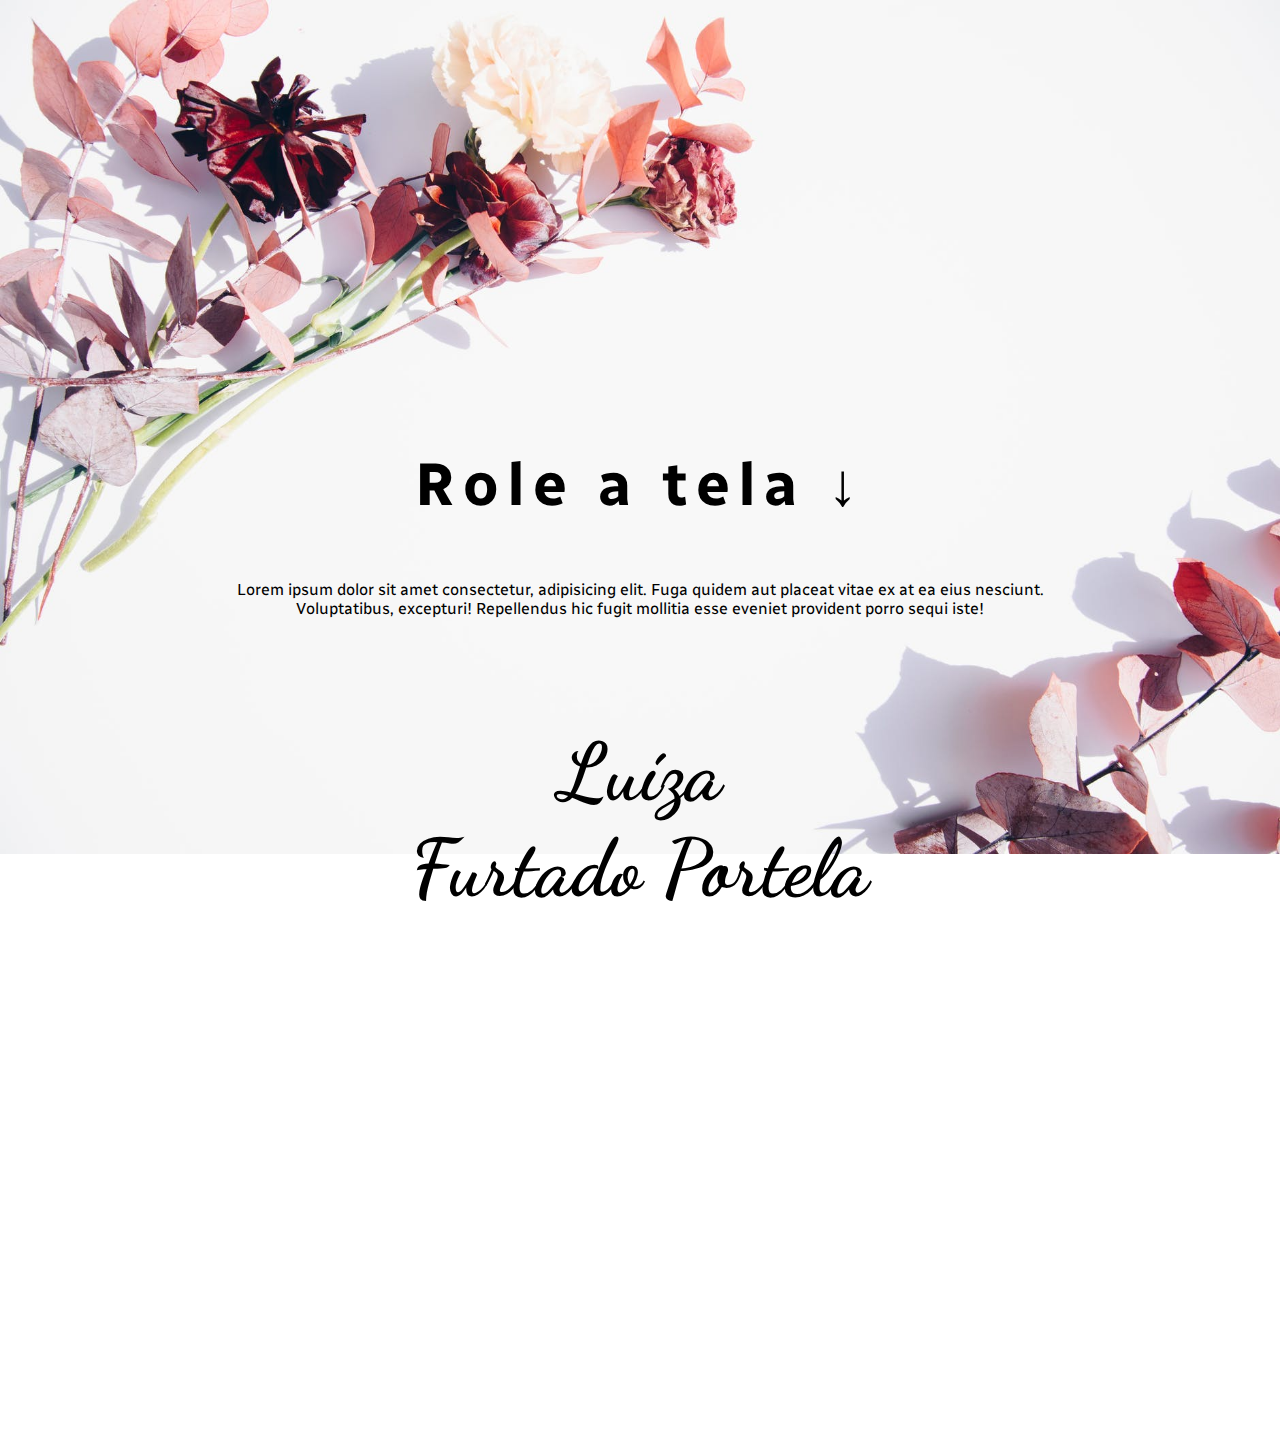
<file: index.html>
<!DOCTYPE html>
<html lang="pt-br">
<head>
    <meta charset="UTF-8">
    <meta http-equiv="X-UA-Compatible" content="IE=edge">
    <meta name="viewport" content="width=device-width, initial-scale=1.0">
    <title>Convite Festa Liliane</title>
    <link rel="stylesheet" href="style.css">
    <link rel="shortcut icon" href="assets/lotus.png" type="image/x-icon">
</head>
<body>
        <div>
            <p id="barra-rolagem">
            Role a tela &#8595;
            </p>

            <p class="center">Lorem ipsum dolor sit amet consectetur, adipisicing elit. Fuga quidem aut placeat vitae ex at ea eius nesciunt. Voluptatibus, excepturi! Repellendus hic fugit mollitia esse eveniet provident porro sequi iste!</p>
        
            <br><br>

            <h1 class="nome center">
                    Luíza
                <br>
                    Furtado Portela
            </h1>

            <h2 class="idade center">
                17 Anos
            </h2>
            <hr class="margin-hr center">
            <table width="80%" class="center">
                <tr class="center">
                    <td class="center font-size1 margin-table">
                        SET <br> <strong>05</strong>
                    </td>
                    <td class="center">
                        <p class="font-size2">20 H | SALÃO  DAS PEDRAS</p>
                        <hr>
                        Lorem ipsum dolor sit amet consectetur.
                    </td>
                </tr>
            </table>

            <hr class="margin-hr center">

            <br><br>

            <footer class="center">

                <p>Lorem ipsum dolor sit amet, consectetur adipisicing elit.</p>

                <br><br>

                <button>
                    <a href="https://api.whatsapp.com/send?phone=55119999999999&text=Eu%20(nome%20completo)%2C%20confirmo%20minha%20presen%C3%A7a%20dia%2005%20de%20Setembro%20no%20anivers%C3%A1rio%20da%20Liliane%20Malta%20de%20Ramos." target="_blanck"><strong>Confirme sua presença</strong></a>
                </button>

                <br><br><br><br>

            </footer>
        </div>
</body>
</html>
</file>
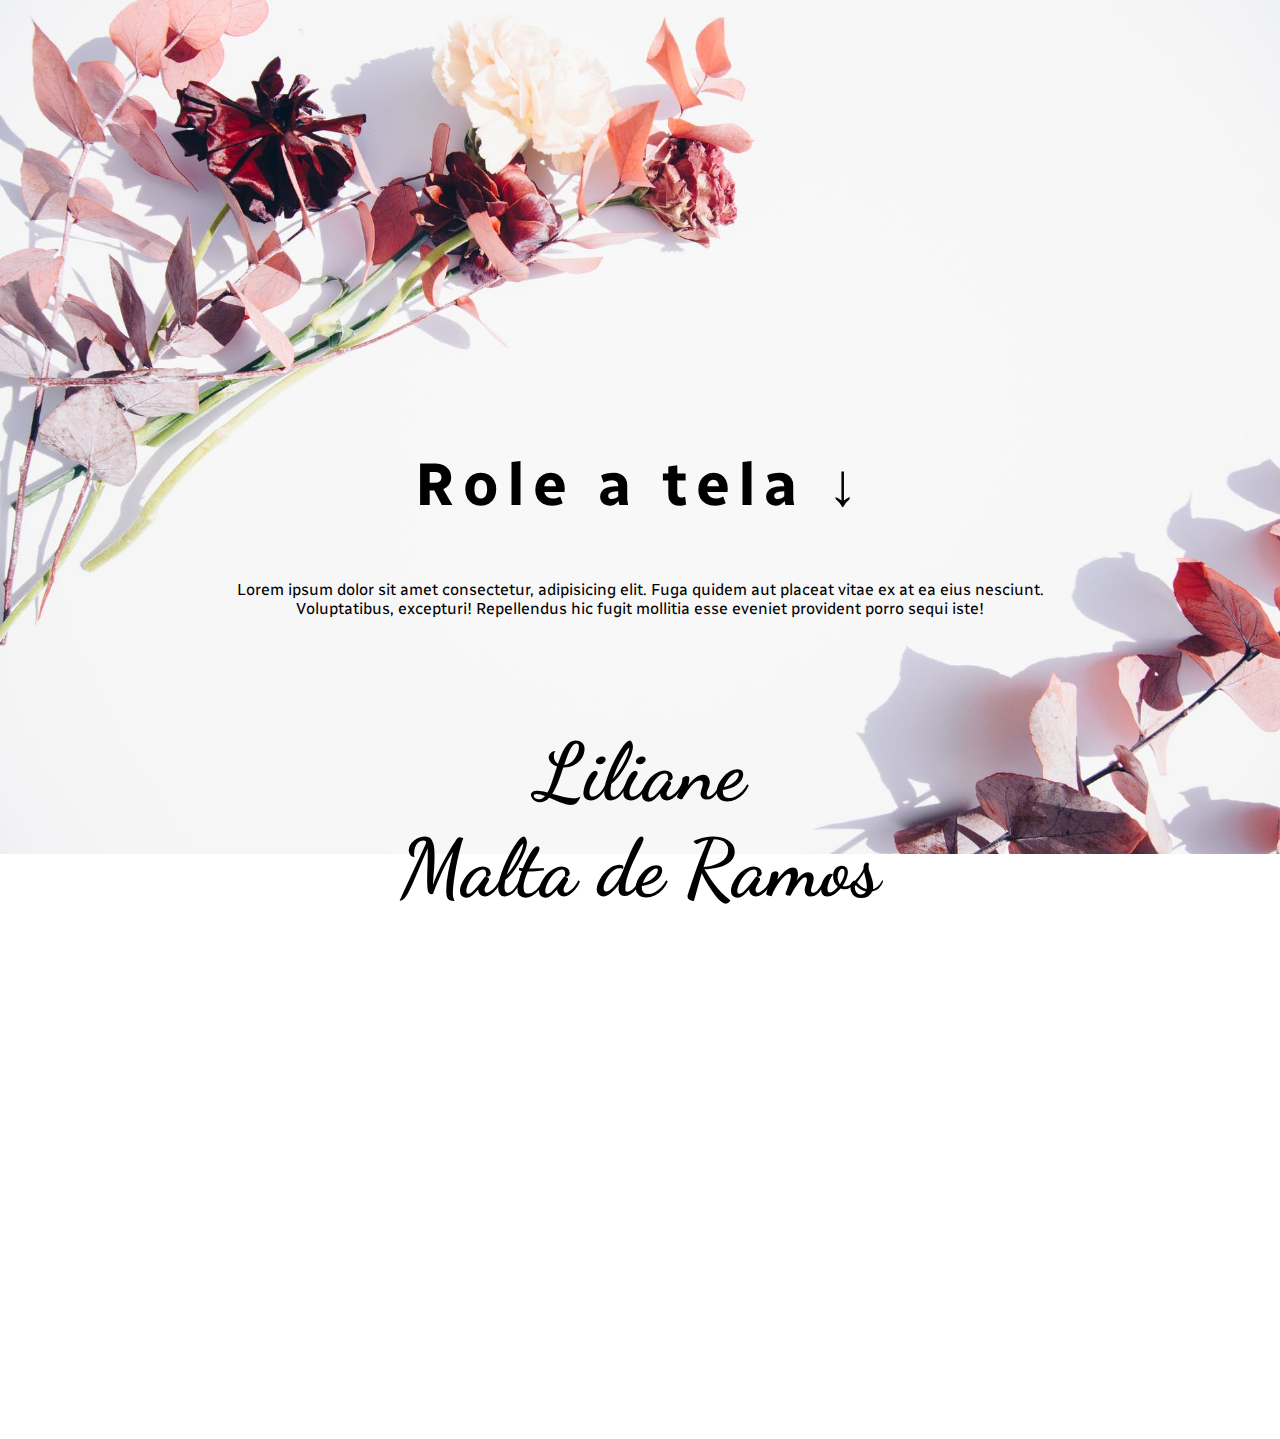
<file: index1.html>
<!DOCTYPE html>
<html lang="pt-br">
<head>
    <meta charset="UTF-8">
    <meta http-equiv="X-UA-Compatible" content="IE=edge">
    <meta name="viewport" content="width=device-width, initial-scale=1.0">
    <title>Convite Festa Liliane</title>
    <link rel="stylesheet" href="style.css">
    <link rel="shortcut icon" href="assets/lotus.png" type="image/x-icon">
</head>
<body>
        <div>
            <p id="barra-rolagem">
            Role a tela &#8595;
            </p>

            <p class="center">Lorem ipsum dolor sit amet consectetur, adipisicing elit. Fuga quidem aut placeat vitae ex at ea eius nesciunt. Voluptatibus, excepturi! Repellendus hic fugit mollitia esse eveniet provident porro sequi iste!</p>
        
            <br><br>

            <h1 class="nome center">
                    Liliane
                <br>
                    Malta de Ramos
            </h1>

            <h2 class="idade center">
                15 Anos
            </h2>
            <hr class="margin-hr center">
            <table width="80%" class="center">
                <tr class="center">
                    <td class="center font-size1 margin-table">
                        SET <br> <strong>05</strong>
                    </td>
                    <td class="center">
                        <p class="font-size2">20 H | SALÃO  DAS PEDRAS</p>
                        <hr>
                        Lorem ipsum dolor sit amet consectetur.
                    </td>
                </tr>
            </table>

            <hr class="margin-hr center">

            <br><br>

            <footer class="center">

                <p>Lorem ipsum dolor sit amet, consectetur adipisicing elit.</p>

                <br><br>

                <button>
                    <a href="https://api.whatsapp.com/send?phone=55119999999999&text=Eu%20(nome%20completo)%2C%20confirmo%20minha%20presen%C3%A7a%20dia%2005%20de%20Setembro%20no%20anivers%C3%A1rio%20da%20Liliane%20Malta%20de%20Ramos." target="_blanck"><strong>Confirme sua presença</strong></a>
                </button>

                <br><br><br><br>

            </footer>
        </div>
</body>
</html>
</file>
<file: style.css>
@import url('https://fonts.googleapis.com/css2?family=Dancing+Script&display=swap');
@import url('https://fonts.googleapis.com/css2?family=Radio+Canada:wght@300&display=swap');

html, body 
{ 
 height: 100%;
 overflow: scroll
}

body {
    text-align: center;
    background-image: url(assets/a1.png);
    background-size: 100%;
    background-position: 50% 50% 50% 50%;
    background-repeat: no-repeat;
}

div {
    padding-top: 380px;
    padding-left: 200px;
    padding-right: 200px;
}

.center {
    text-align: center;
}

.nome {
    font-family: 'Dancing Script', cursive;    font-size: 500%;
}

.idade {
    font-family: 'Dancing Script', cursive;    font-size: 380%;
}

p, td {
    font-family: 'Radio Canada', sans-serif;
}

.font-size1 {
    font-size: 200%;
}

.font-size2 {
    font-size: 150%;
}

table {
    margin-left: 10%;
}

#barra-rolagem {
    font-size: 60px;
    font-weight: bold;
    letter-spacing: 8px;
}

button {
    background-color: burlywood;
    padding: 10px;
    border-radius: 30px;
    border: transparent;
}

a {
    text-decoration: none;
    color: whitesmoke;
    font-size: 15px;
}

a:hover {
    background-color: burlywood;
    padding: 15px;
    border-radius: 10px;
    border: transparent;
    font-size: 16px;
}
</file>
